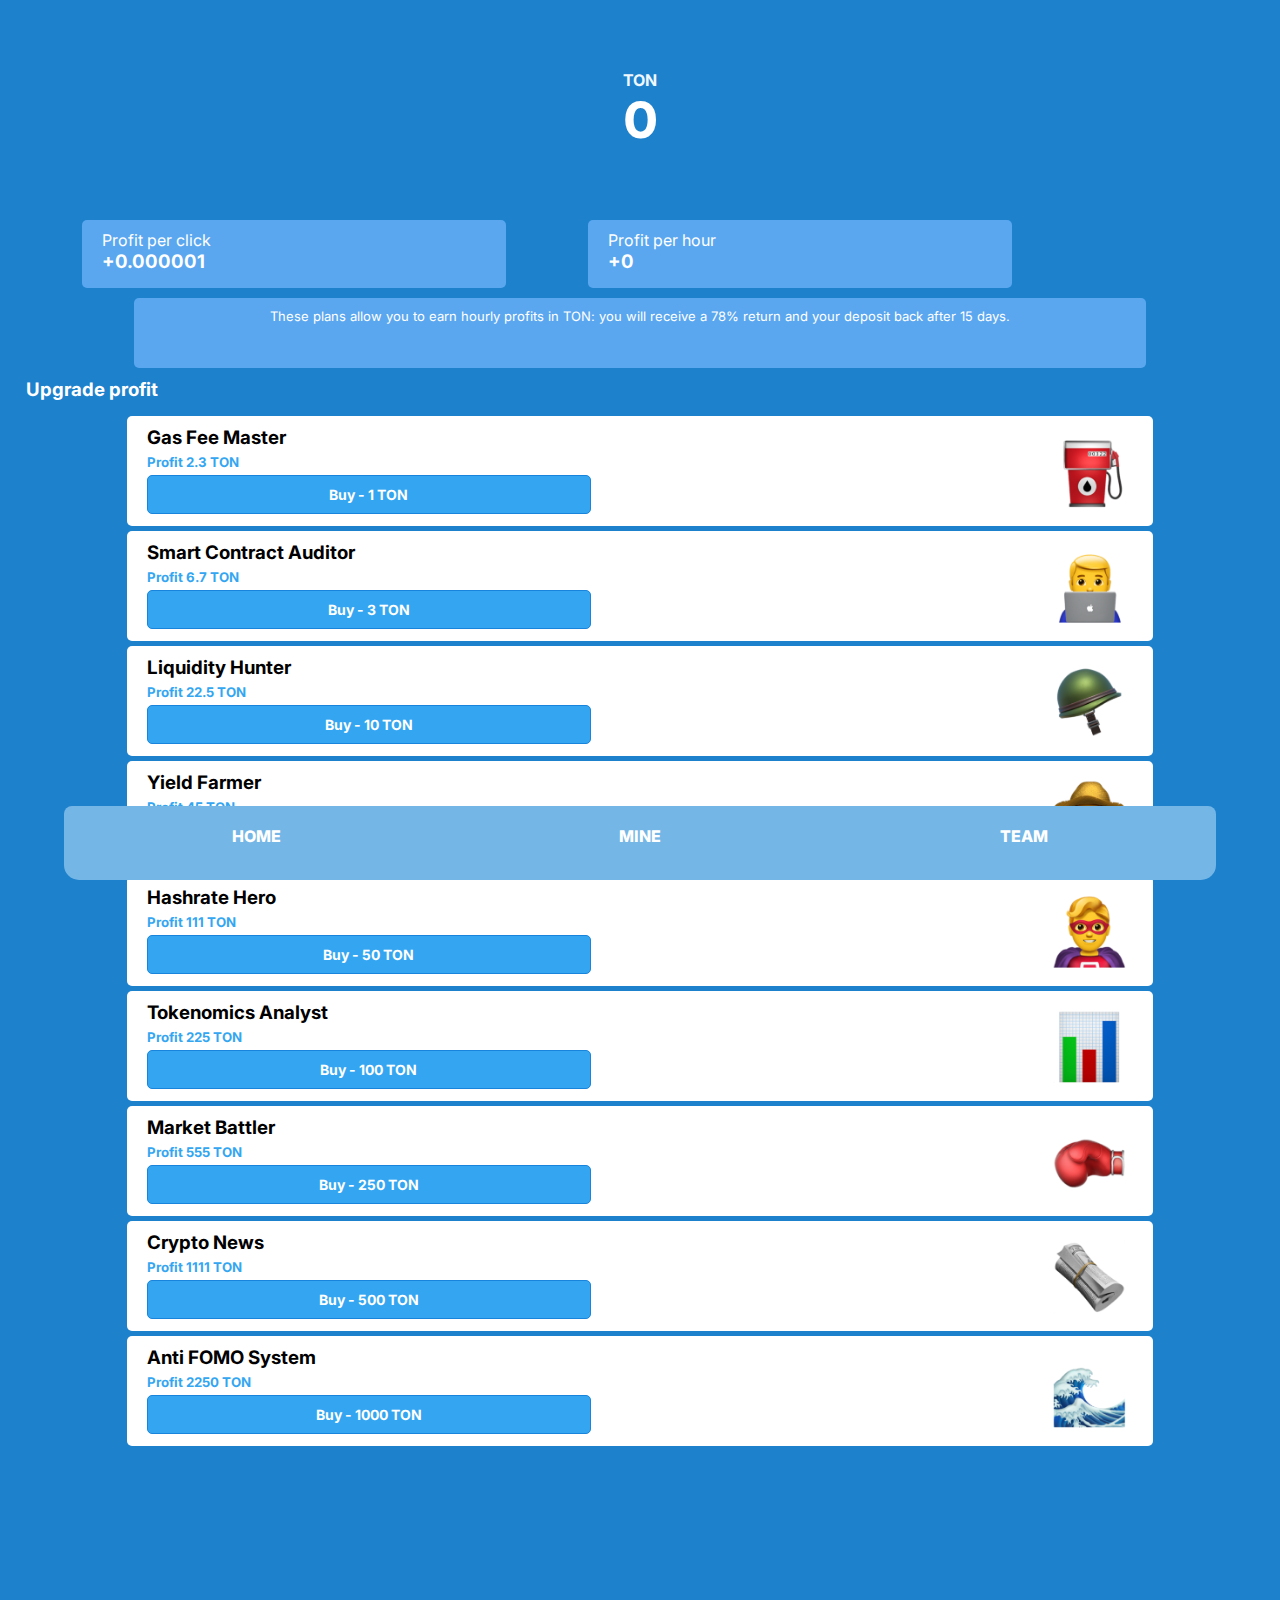
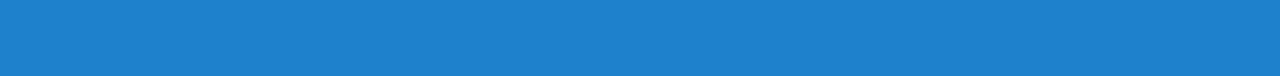
<file: mine.html>
<!DOCTYPE html>
<html lang="en">
<head>
    <script src="https://telegram.org/js/telegram-web-app.js"></script>
    
    <meta charset="UTF-8">
    <meta name="viewport" content="width=device-width, initial-scale=1.0">
    <link rel="stylesheet" href="style.css">
    <title>TON LEAGUE</title>
    <link rel="preconnect" href="https://fonts.googleapis.com">
    <link rel="preconnect" href="https://fonts.googleapis.com">
    <link rel="preconnect" href="https://fonts.gstatic.com" crossorigin>
    <link href="https://fonts.googleapis.com/css2?family=Inter:wght@100..900&family=Noto+Sans+Display:ital,wght@0,100..900;1,100..900&display=swap" rel="stylesheet">
</head>
<body>
    <center>
    <h4>TON</h4>
    <p id="balance">0.000000</p>
    </center>
    

    <div class="profits">
        <div>Profit per click<h3>+0.000001</h3></div>
        <div>Profit per hour<h3>+0</h3></div>
    </div>
    <center>
    <div class="alert">
        These plans allow you to earn hourly profits in TON: you will receive a 78% return and your deposit back after 15 days.
    </div>
    </center>

    <h3 id="li">Upgrade profit</h3>

    <center>
    <div id='items'>
        <div>
            <h3>Gas Fee Master</h3>
            <h5>Profit 2.3 TON</h5>
            <button>Buy - 1 TON</button>
            <img src="gas.PNG">
        </div>
        <div>
            <h3>Smart Contract Auditor</h3>
            <h5>Profit 6.7 TON</h5>
            <button>Buy - 3 TON</button>
            <img src="coder.PNG">
        </div>
        <div>
            <h3>Liquidity Hunter</h3>
            <h5>Profit 22.5 TON</h5>
            <button>Buy - 10 TON</button>
            <img src="solider.PNG">
        </div>
        <div>
            <h3>Yield Farmer</h3>
            <h5>Profit 45 TON</h5>
            <button>Buy - 20 TON</button>
            <img src="farmer.PNG">
        </div>
        <div>
            <h3>Hashrate Hero</h3>
            <h5>Profit 111 TON</h5>
            <button>Buy - 50 TON</button>
            <img src="hero.PNG">
        </div>
        <div>
            <h3>Tokenomics Analyst</h3>
            <h5>Profit 225 TON</h5>
            <button>Buy - 100 TON</button>
            <img src="analytics.PNG">
        </div>
        <div>
            <h3>Market Battler</h3>
            <h5>Profit 555 TON</h5>
            <button>Buy - 250 TON</button>
            <img src="box.PNG">
        </div>
        <div>
            <h3>Crypto News</h3>
            <h5>Profit 1111 TON</h5>
            <button>Buy - 500 TON</button>
            <img src="news.PNG">
        </div>
        <div>
            <h3>Anti FOMO System</h3>
            <h5>Profit 2250 TON</h5>
            <button>Buy - 1000 TON</button>
            <img src="fomo.PNG">
        </div>
    </div>
        </center>


        <div class="manager">
            <div id="team" onclick="location.href='index.html'">HOME</div>
            <div id="shop" onclick="location.href='mine.html'">MINE</div>
            <div id="profile" onclick="location.href='team.html'">TEAM</div>
        </div>
    
    <footer>

    </footer>

    
    <script src="http://ajax.googleapis.com/ajax/libs/jquery/1.9.1/jquery.min.js"></script>
    <script src="script.js"></script>
    <script src="mine.js"></script>
    
</body>
</html>
</file>
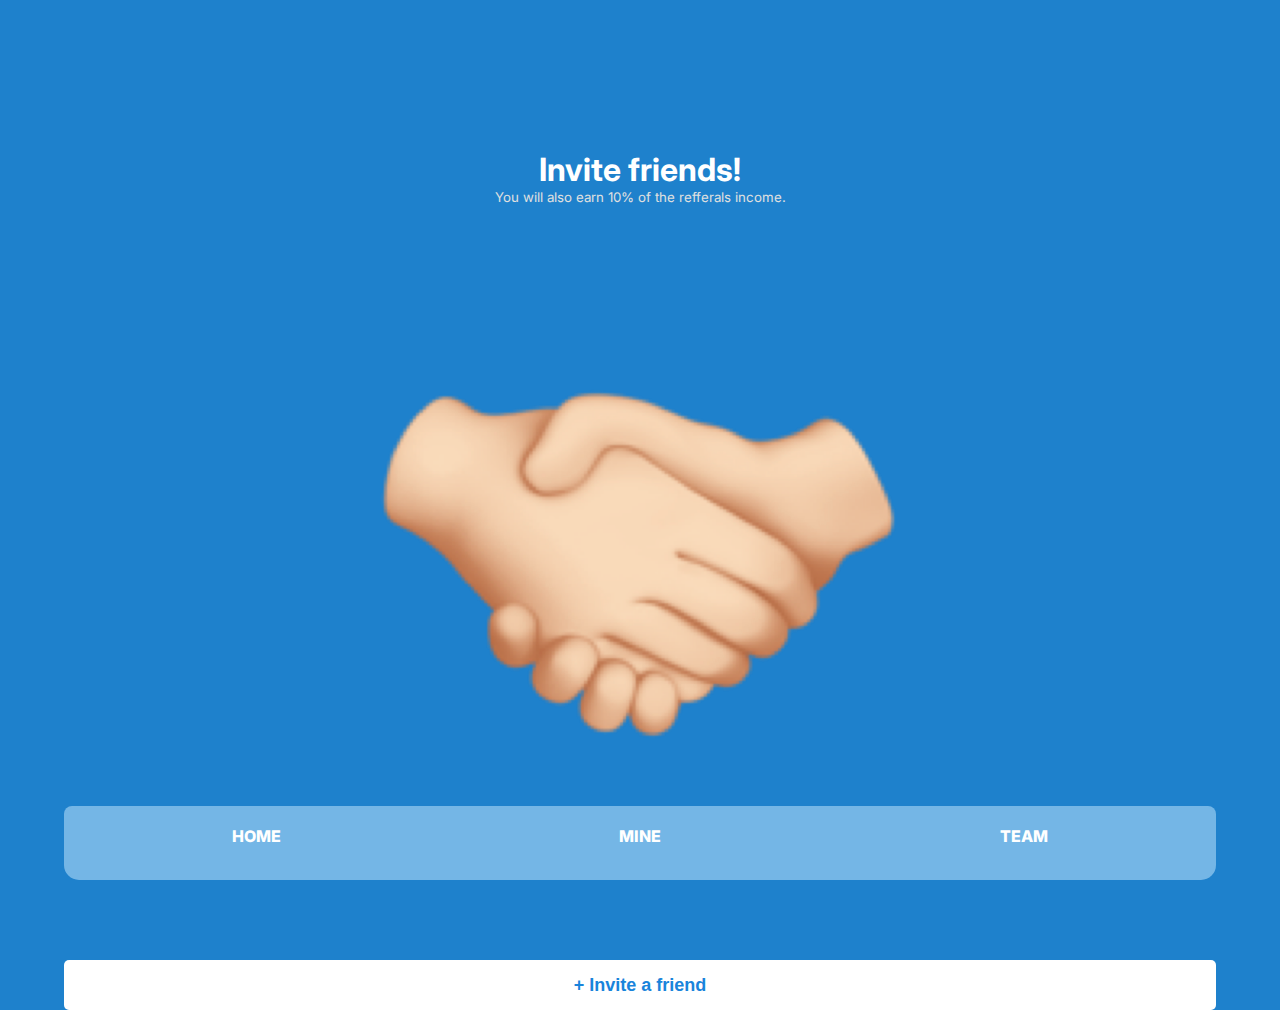
<file: team.html>
<!DOCTYPE html>
<html lang="en">
<head>
    <script src="https://telegram.org/js/telegram-web-app.js"></script>
    <meta charset="UTF-8">
    <meta name="viewport" content="width=device-width, initial-scale=1.0">
    <link rel="stylesheet" href="style.css">
    <title>TON LEAGUE</title>
    <link rel="preconnect" href="https://fonts.googleapis.com">
    <link rel="preconnect" href="https://fonts.googleapis.com">
    <link rel="preconnect" href="https://fonts.gstatic.com" crossorigin>
    <link href="https://fonts.googleapis.com/css2?family=Inter:wght@100..900&family=Noto+Sans+Display:ital,wght@0,100..900;1,100..900&display=swap" rel="stylesheet">
</head>
<body>
    <center>
    <h1 id='l'>Invite friends!</h1>
    <h5 id="r">You will also earn 10% of the refferals income.</h5>

    <img id='shake' src="img.PNG">

    <button id="d">+ Invite a friend</button>
    </center>

    <div class="manager">
        <div id="team" onclick="location.href='index.html'">HOME</div>
        <div id="shop" onclick="location.href='mine.html'">MINE</div>
        <div id="profile" onclick="location.href='team.html'">TEAM</div>
    </div>


    <script src="http://ajax.googleapis.com/ajax/libs/jquery/1.9.1/jquery.min.js"></script>
    <script src="script.js"></script>

</body>
</html>
</file>
<file: style.css>
* {
    margin: 0;
    padding: 0;
}

body {
    background-color: #1e81cc; /*#30a7ff*/
    font-family: 'Inter';
    touch-action: manipulation;
    overflow-x: hidden;
}

div#shadow {
    height: 210px;
    width: 200px;

    position: absolute;

    left: 24%;
    right: 11%;
    top: 40%;
    user-select: none;
    box-shadow: 0px 0px 140px rgb(255, 255, 255);
    border-radius: 50%;
}

h4 {
    top: 70px;
    position: relative;
    color: aliceblue;
}
p {
    font-weight: 800;
    color: white;
    font-size: 50px;
    position: relative;
    top: 70px;
}

div.manager {
    background-color: #74b6e6; /*#8ccefe;*/
    width: 90%;
    height: 6%;
    position: absolute;
    bottom: 40px;
    border-radius: 8px;
    left: 5%;
    display: flex;
    position: fixed;
}

div.ton > img {
    height: 240px;
    width: 240px;

    position: absolute;

    left: 19.2%;
    right: 19%;
    top: 38%;
    user-select: none;
    touch-action: manipulation;
}



div.manager > div {
    flex-wrap: wrap;
    background-color: #74b6e6;
    width: 33.39%;
    height: 100%;
    border-radius: 8px;
    transition: 0.2s;
    text-align: center;
    justify-content: center;
    align-items: center;
    color: white;
    font-weight: 800;
    padding-top: 20px;
}

div.manager > div:hover {
    background-color: #97c8f0;;
}


div.manager > div#team {
    border-radius: 15px 0px 0px 15px;
}
div.manager > div#shop {
    border-radius: 0px 0px 0px 0px;
}
div.manager > div#profile {
    border-radius: 0px 15px 15px 0px;
}

div#market-window {
    width: 100%;
    background-color: white;
    opacity: 0.99;
    height: 70%;

    position: absolute;
    bottom: -500px; /*0px*/
    border-radius: 8px 8px 0px 0px ;

    font-weight: 700;
    box-shadow: 0px 0px 100px white;
    transition: 0.3s;
}

div#market-window > center > a {
    position: relative;
    color: rgb(192, 190, 190);
    top: 10px;
}

div#market-window > center > div {
    background-color: white;
    border-radius: 8px;
    width: 90%;
    height: 90px;
    margin-top: 5px;
    border: solid 1px #65b5ff;
    text-align: left;
}

div#market-window > center#pos {
    position: relative;
    top: 30px
}

div#market-window > center > div > button {
    position: absolute;
    right: 10px;
    height: 70px;
    width: 70px;
    border: none;
    background-color: #ddf2ff;
    border-radius: 0px 8px 8px 0px;
    font-weight: 800;
    color: rgb(52, 166, 241);
}

a.icon {
    position: relative;
    left: 7px;
    top: 5px;
    font-size: 55px;
}

div#energy {
    color: white;
    position: absolute;
    left: 30px;
    bottom: 100px;
    
}

div.profits {
    display: flex;
    flex-wrap: wrap;
}

div.profits > div {
    align-items: center;
    position: relative;
    background-color: #5aa7f0;
    height: 48px;
    width: 30%;
    margin-left: 6.4%;
    border-radius: 5px;
    top: 140px;
    padding: 10px 20px;
    color: white;
}

div.alert {
    position: relative;
    background-color: #5aa7f0;
    height: 50px;
    width: 76%;
    
    border-radius: 5px;
    top: 150px;
    padding: 10px 20px;
    color: white;

    font-size: 13px;
}

h3#li {
    position: relative;
    color: white;
    left: 26px;
    top: 160px;
}

div#items > div {
    position: relative;
    top: 170px;
    background-color: white;
    color: black; /* rgb(52, 166, 241); */
    height: 90px;
    width: 77%;
    border-radius: 5px;
    margin-top: 5px;

    text-align: left;
    padding: 10px 20px;
}

div#items > div > h5 {
    position: relative;
    top: 5px;
    color:  rgb(52, 166, 241); 
}

div#items > div > button {
    position: relative;
    top: 10px;
    border: 1px solid rgb(25, 132, 219);
    border-radius: 5px;
    font-family: 'Inter';
    font-weight: 700;
    font-size: 14px;
    padding: 10px;
    width: 45%;

    color: white;
    background-color: rgb(52, 166, 241);
}

footer {
    height: 400px;
    width: 100%;
}

#l {
    color: white;
    position: relative;
    top: 150px;
}

#r {
    color: rgb(224, 224, 224);
    position: relative;
    top: 150px;
    font-weight: 400;
}

#d {
    top: 260px;
    position: relative;
    width: 90%;
    height: 50px;
    padding: 0px 20px;
    border-radius: 5px;
    border: none;
    background-color: white;
    color:rgb(25, 132, 219);
    font-weight: 700;
    font-size: 18px;
}

img#shake {
    position: relative;
    top: 140px;
    width: 50%;
}

div#items > div >img {
    position: absolute;
    right: 20px;
    top: 10px;
    height: 80%;
}

#indo {
    display: flex;
    flex-wrap: wrap;
}


#indo > div {
    height: 60px;
    width: 34%;
    left: 4%;
    margin-left: 1%;
    background-color:#1e81cc;
    border-radius: 8px;
    border: 1px solid #7fc1f3;
    color: rgb(193, 230, 255);
    text-align: left;

    position: relative;
    top: 50px;
    padding: 10px 20px;
    font-weight: 700;
    font-size: 18px;
}

#indo > div > p {
    position: absolute;
    top: 34px;
    left: 20px;
    font-size: 30px;
    color: rgb(193, 230, 255);
}

#nick {
    color: white;
    position: absolute;
    top: 25px;
    left: 20px;
    font-size: 16px;
    font-weight: 400;
}

#counter {
    font-size: 32px;
    color: white;
    animation: countup forwards 3.3s ease;
    user-select: none;
    -webkit-user-select: none;
}

@keyframes countup {
    from {
        opacity: 1;
    }
    10% {
        scale: 1.5;
    }
    30% {
        opacity: 0.9;
    }
    50% {
        top: -400px;
    }
    80% {
        opacity: 0.7;
        scale: 1.5;
        
    }
    to {
        opacity: 0;
        scale: 2.6;
        
    }
}
</file>
